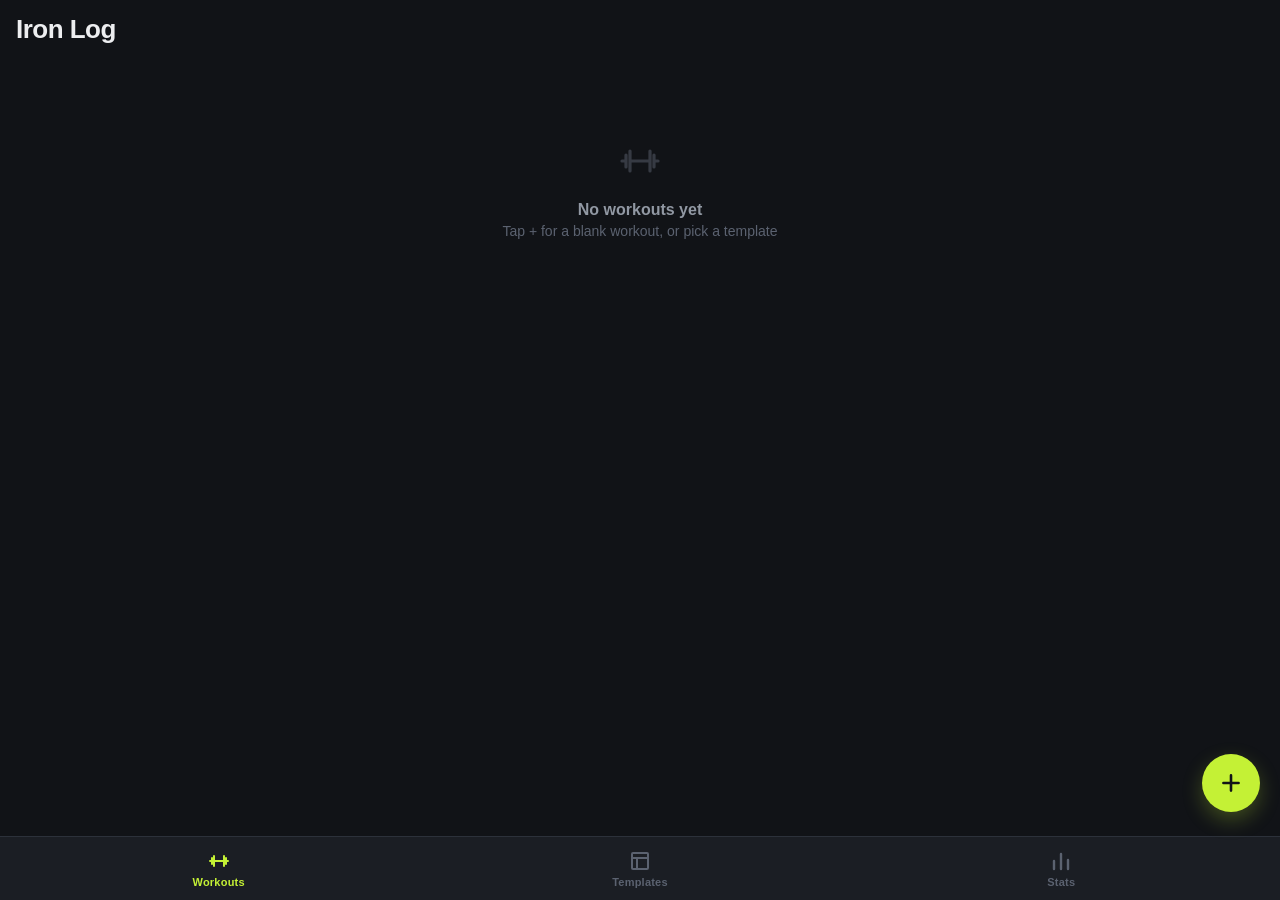
<file: index.html>
<!DOCTYPE html>
<html lang="en">
<head>
<meta charset="UTF-8">
<meta name="viewport" content="width=device-width, initial-scale=1, viewport-fit=cover, maximum-scale=1, user-scalable=no">
<title>Iron Log</title>

<!-- iOS home-screen app behavior -->
<meta name="apple-mobile-web-app-capable" content="yes">
<meta name="apple-mobile-web-app-status-bar-style" content="black-translucent">
<meta name="apple-mobile-web-app-title" content="Iron Log">
<link rel="apple-touch-icon" href="icon-192.png">
<link rel="manifest" href="manifest.json">
<meta name="theme-color" content="#111317">

<link rel="stylesheet" href="styles.css">
</head>
<body>

<div id="app">

  <!-- ===================== WORKOUTS (HOME) ===================== -->
  <section id="view-home" class="view">
    <header class="top-bar">
      <h1 class="brand">Iron Log</h1>
    </header>
    <div id="home-list" class="scroll-area"></div>
    <button id="btn-new-session" class="fab" aria-label="New workout">
      <svg viewBox="0 0 24 24" width="26" height="26"><path d="M12 5v14M5 12h14" stroke="currentColor" stroke-width="2.4" stroke-linecap="round"/></svg>
    </button>
  </section>

  <!-- ===================== TEMPLATE LIBRARY ===================== -->
  <section id="view-templates" class="view hidden">
    <header class="top-bar">
      <button class="icon-btn hidden" id="btn-templates-back" aria-label="Back">
        <svg viewBox="0 0 24 24" width="22" height="22"><path d="M15 5l-7 7 7 7" stroke="currentColor" stroke-width="2.4" stroke-linecap="round" stroke-linejoin="round" fill="none"/></svg>
      </button>
      <h1 class="brand">Templates</h1>
    </header>
    <div id="templates-sub" class="session-meta"></div>
    <div id="templates-list" class="scroll-area"></div>
  </section>

  <!-- ===================== TEMPLATE DETAIL ===================== -->
  <section id="view-detail" class="view hidden">
    <header class="top-bar">
      <button class="icon-btn" id="btn-detail-back" aria-label="Back">
        <svg viewBox="0 0 24 24" width="22" height="22"><path d="M15 5l-7 7 7 7" stroke="currentColor" stroke-width="2.4" stroke-linecap="round" stroke-linejoin="round" fill="none"/></svg>
      </button>
      <h1 class="page-title" id="detail-title"></h1>
    </header>
    <div id="detail-sub" class="session-meta"></div>
    <div id="detail-list" class="scroll-area"></div>
    <button id="btn-detail-primary" class="add-exercise-btn"></button>
  </section>

  <!-- ===================== STATS ===================== -->
  <section id="view-stats" class="view hidden">
    <header class="top-bar">
      <h1 class="brand">Stats</h1>
    </header>
    <div id="stats-content" class="scroll-area"></div>
  </section>

  <!-- ===================== ACTIVE SESSION ===================== -->
  <section id="view-session" class="view hidden">
    <header class="top-bar">
      <button class="icon-btn" id="btn-back-home" aria-label="Back">
        <svg viewBox="0 0 24 24" width="22" height="22"><path d="M15 5l-7 7 7 7" stroke="currentColor" stroke-width="2.4" stroke-linecap="round" stroke-linejoin="round" fill="none"/></svg>
      </button>
      <input id="session-name-input" class="session-name-input" placeholder="Workout name" />
      <button class="icon-btn danger" id="btn-delete-session" aria-label="Delete workout">
        <svg viewBox="0 0 24 24" width="20" height="20"><path d="M4 7h16M9 7V5a2 2 0 012-2h2a2 2 0 012 2v2m-9 0l1 13a2 2 0 002 2h6a2 2 0 002-2l1-13" stroke="currentColor" stroke-width="2" stroke-linecap="round" stroke-linejoin="round" fill="none"/></svg>
      </button>
    </header>

    <div class="session-meta" id="session-date"></div>
    <div id="exercise-list" class="scroll-area"></div>

    <div class="session-actions">
      <button id="btn-open-templates" class="btn-ghost">
        <svg viewBox="0 0 24 24" width="18" height="18"><path d="M5 4h14a1 1 0 011 1v14a1 1 0 01-1 1H5a1 1 0 01-1-1V5a1 1 0 011-1zM4 9h16M9 9v11" stroke="currentColor" stroke-width="2" stroke-linecap="round" stroke-linejoin="round" fill="none"/></svg>
        Templates
      </button>
      <button id="btn-add-exercise" class="add-exercise-btn">
        <svg viewBox="0 0 24 24" width="18" height="18"><path d="M12 5v14M5 12h14" stroke="currentColor" stroke-width="2.4" stroke-linecap="round"/></svg>
        Add exercise
      </button>
    </div>
  </section>

  <!-- ===================== TAB BAR ===================== -->
  <nav id="tabbar" class="tabbar">
    <button class="tab" data-tab="workouts">
      <svg viewBox="0 0 24 24" width="24" height="24"><path d="M3 12h2m14 0h2M7 7v10M17 7v10M5 9v6M19 9v6M7 12h10" stroke="currentColor" stroke-width="2" stroke-linecap="round" stroke-linejoin="round" fill="none"/></svg>
      <span>Workouts</span>
    </button>
    <button class="tab" data-tab="templates">
      <svg viewBox="0 0 24 24" width="24" height="24"><path d="M5 4h14a1 1 0 011 1v14a1 1 0 01-1 1H5a1 1 0 01-1-1V5a1 1 0 011-1zM4 9h16M9 9v11" stroke="currentColor" stroke-width="2" stroke-linecap="round" stroke-linejoin="round" fill="none"/></svg>
      <span>Templates</span>
    </button>
    <button class="tab" data-tab="stats">
      <svg viewBox="0 0 24 24" width="24" height="24"><path d="M5 20V12M12 20V5M19 20v-9" stroke="currentColor" stroke-width="2.4" stroke-linecap="round" fill="none"/></svg>
      <span>Stats</span>
    </button>
  </nav>

</div>

<!-- Add-exercise sheet -->
<div id="sheet-backdrop" class="sheet-backdrop hidden">
  <div class="sheet" id="exercise-sheet">
    <div class="sheet-handle"></div>
    <h3>Exercise name</h3>
    <input id="exercise-name-input" class="sheet-input" list="exercise-suggestions" placeholder="e.g. Bench Press" autocomplete="off" />
    <datalist id="exercise-suggestions"></datalist>
    <h3>Muscle group</h3>
    <div id="group-chips" class="chips"></div>
    <div class="sheet-actions">
      <button class="btn-secondary" id="btn-cancel-exercise">Cancel</button>
      <button class="btn-primary" id="btn-save-exercise">Add</button>
    </div>
  </div>
</div>

<div id="toast" class="toast"></div>

<script src="catalog.js"></script>
<script src="stats.js"></script>
<script src="app.js"></script>
</body>
</html>
</file>
<file: styles.css>
:root{
  --bg:        #111317;
  --surface:   #1B1E24;
  --surface-2: #23272F;
  --border:    #2C313A;
  --text:      #EDEEF0;
  --text-dim:  #9198A3;
  --text-faint:#5B6270;
  --accent:    #C4F135;
  --accent-dim:#8FAE28;
  --danger:    #FF5D5D;
  --radius-lg: 18px;
  --radius-md: 12px;
  --radius-sm: 8px;
  --safe-top: env(safe-area-inset-top);
  --safe-bottom: env(safe-area-inset-bottom);
}

*{ box-sizing:border-box; -webkit-tap-highlight-color: transparent; }

html,body{
  height:100%;
  margin:0;
  background:var(--bg);
  color:var(--text);
  font-family:-apple-system, BlinkMacSystemFont, "SF Pro Text", "Helvetica Neue", Arial, sans-serif;
  overscroll-behavior:none;
  -webkit-font-smoothing:antialiased;
}

#app{
  height:100dvh;
  display:flex;
  flex-direction:column;
  overflow:hidden;
}

.view{
  flex:1;
  display:flex;
  flex-direction:column;
  min-height:0;
}
.hidden{ display:none !important; }

/* ---------- Top bar ---------- */
.top-bar{
  display:flex;
  align-items:center;
  gap:8px;
  padding: calc(var(--safe-top) + 14px) 16px 12px 16px;
  background:var(--bg);
  flex-shrink:0;
}
.brand{
  font-size:26px;
  font-weight:800;
  letter-spacing:-0.02em;
  margin:0;
}

.icon-btn{
  background:var(--surface);
  border:none;
  color:var(--text);
  width:38px;
  height:38px;
  border-radius:var(--radius-sm);
  display:flex;
  align-items:center;
  justify-content:center;
  flex-shrink:0;
}
.icon-btn.danger{ color:var(--danger); }
.icon-btn:active{ background:var(--surface-2); }

.session-name-input{
  flex:1;
  background:transparent;
  border:none;
  color:var(--text);
  font-size:19px;
  font-weight:700;
  letter-spacing:-0.01em;
  padding:8px 4px;
  min-width:0;
}
.session-name-input:focus{ outline:none; }
.session-name-input::placeholder{ color:var(--text-faint); }

.session-meta{
  padding:0 16px 12px 16px;
  color:var(--text-dim);
  font-size:13px;
  font-weight:600;
  text-transform:uppercase;
  letter-spacing:0.04em;
  flex-shrink:0;
}

/* ---------- Scroll areas ---------- */
.scroll-area{
  flex:1;
  overflow-y:auto;
  -webkit-overflow-scrolling:touch;
  padding: 0 16px calc(var(--safe-bottom) + 96px) 16px;
}

/* ---------- Home list / session cards ---------- */
.empty-state{
  display:flex;
  flex-direction:column;
  align-items:center;
  justify-content:center;
  text-align:center;
  padding:80px 20px;
  color:var(--text-faint);
}
.empty-state svg{ margin-bottom:16px; opacity:0.5; }
.empty-state .empty-title{ color:var(--text-dim); font-weight:700; font-size:16px; margin-bottom:4px; }
.empty-state .empty-sub{ font-size:14px; }

.session-card{
  background:var(--surface);
  border:1px solid var(--border);
  border-radius:var(--radius-lg);
  padding:16px;
  margin-bottom:12px;
  display:flex;
  flex-direction:column;
  gap:10px;
}
.session-card:active{ background:var(--surface-2); }

.session-card-top{
  display:flex;
  justify-content:space-between;
  align-items:flex-start;
  gap:10px;
}
.session-card-name{
  font-size:17px;
  font-weight:700;
  letter-spacing:-0.01em;
}
.session-card-date{
  font-size:12px;
  color:var(--text-faint);
  font-weight:600;
  text-transform:uppercase;
  letter-spacing:0.04em;
  white-space:nowrap;
  padding-top:2px;
}
.session-card-stats{
  display:flex;
  gap:16px;
}
.stat{
  display:flex;
  flex-direction:column;
}
.stat-value{
  font-size:18px;
  font-weight:800;
  font-variant-numeric:tabular-nums;
  color:var(--accent);
}
.stat-label{
  font-size:11px;
  color:var(--text-faint);
  font-weight:600;
  text-transform:uppercase;
  letter-spacing:0.04em;
}

/* ---------- Exercise cards ---------- */
.exercise-card{
  background:var(--surface);
  border:1px solid var(--border);
  border-radius:var(--radius-lg);
  margin-bottom:14px;
  overflow:hidden;
}
.exercise-header{
  display:flex;
  align-items:center;
  justify-content:space-between;
  padding:14px 14px 10px 14px;
}
.exercise-title{
  font-size:16px;
  font-weight:700;
  letter-spacing:-0.01em;
}
.exercise-remove{
  background:none;
  border:none;
  color:var(--text-faint);
  width:30px;
  height:30px;
  display:flex;
  align-items:center;
  justify-content:center;
}
.exercise-remove:active{ color:var(--danger); }

.sets-table{
  padding:0 14px 12px 14px;
}
.set-row{
  display:grid;
  grid-template-columns: 28px 1fr 1fr 34px;
  gap:8px;
  align-items:center;
  padding:6px 0;
}
.set-row-header{
  display:grid;
  grid-template-columns: 28px 1fr 1fr 34px;
  gap:8px;
  padding:0 0 6px 0;
  color:var(--text-faint);
  font-size:11px;
  font-weight:700;
  text-transform:uppercase;
  letter-spacing:0.04em;
}
.set-index{
  color:var(--text-dim);
  font-weight:700;
  font-size:13px;
  text-align:center;
  font-variant-numeric:tabular-nums;
}
.set-input{
  background:var(--surface-2);
  border:1px solid var(--border);
  border-radius:var(--radius-sm);
  color:var(--text);
  font-size:16px;
  font-weight:700;
  font-variant-numeric:tabular-nums;
  padding:9px 8px;
  text-align:center;
  width:100%;
  min-width:0;
}
.set-input:focus{ outline:none; border-color:var(--accent); }
.set-input::placeholder{ color:var(--text-faint); font-weight:500; }

.set-remove{
  background:none;
  border:none;
  color:var(--text-faint);
  width:30px;
  height:30px;
  display:flex;
  align-items:center;
  justify-content:center;
}
.set-remove:active{ color:var(--danger); }

.add-set-btn{
  margin:2px 14px 14px 14px;
  background:var(--surface-2);
  border:1px dashed var(--border);
  color:var(--accent);
  border-radius:var(--radius-md);
  font-size:14px;
  font-weight:700;
  padding:10px;
  width:calc(100% - 28px);
  display:flex;
  align-items:center;
  justify-content:center;
  gap:6px;
}
.add-set-btn:active{ background:var(--surface); }

/* ---------- Add exercise button ---------- */
.add-exercise-btn{
  margin: 0 16px calc(var(--safe-bottom) + 16px) 16px;
  background:var(--accent);
  color:#111317;
  border:none;
  border-radius:var(--radius-md);
  font-size:16px;
  font-weight:800;
  padding:15px;
  display:flex;
  align-items:center;
  justify-content:center;
  gap:8px;
  flex-shrink:0;
}
.add-exercise-btn:active{ background:var(--accent-dim); }

/* ---------- FAB ---------- */
.fab{
  position:absolute;
  right:20px;
  bottom:24px;
  width:58px;
  height:58px;
  border-radius:50%;
  background:var(--accent);
  color:#111317;
  border:none;
  display:flex;
  align-items:center;
  justify-content:center;
  box-shadow: 0 8px 20px rgba(196,241,53,0.25);
}
.fab:active{ background:var(--accent-dim); }

/* ---------- Bottom sheet ---------- */
.sheet-backdrop{
  position:fixed;
  inset:0;
  background:rgba(0,0,0,0.5);
  display:flex;
  align-items:flex-end;
  z-index:50;
}
.sheet{
  width:100%;
  background:var(--surface);
  border-radius:20px 20px 0 0;
  padding: 12px 20px calc(var(--safe-bottom) + 20px) 20px;
  animation: sheet-up 0.18s ease-out;
}
@keyframes sheet-up{
  from{ transform:translateY(100%); }
  to{ transform:translateY(0); }
}
.sheet-handle{
  width:36px;
  height:4px;
  background:var(--border);
  border-radius:2px;
  margin: 4px auto 16px auto;
}
.sheet h3{
  margin:0 0 12px 0;
  font-size:15px;
  color:var(--text-dim);
  font-weight:700;
  text-transform:uppercase;
  letter-spacing:0.04em;
}
.sheet-input{
  width:100%;
  background:var(--surface-2);
  border:1px solid var(--border);
  border-radius:var(--radius-md);
  color:var(--text);
  font-size:17px;
  font-weight:600;
  padding:14px;
  margin-bottom:16px;
}
.sheet-input:focus{ outline:none; border-color:var(--accent); }

.sheet-actions{
  display:flex;
  gap:10px;
}
.btn-primary, .btn-secondary{
  flex:1;
  border:none;
  border-radius:var(--radius-md);
  font-size:16px;
  font-weight:700;
  padding:14px;
}
.btn-primary{ background:var(--accent); color:#111317; }
.btn-primary:active{ background:var(--accent-dim); }
.btn-secondary{ background:var(--surface-2); color:var(--text); }
.btn-secondary:active{ background:var(--border); }

/* =====================================================
   v2: tab bar, templates, stats
   ===================================================== */
#view-home{ position:relative; }

.page-title{
  font-size:22px;
  font-weight:800;
  letter-spacing:-0.02em;
  margin:0;
  flex:1;
  min-width:0;
}

/* ---------- Tab bar ---------- */
.tabbar{
  display:flex;
  flex-shrink:0;
  background:var(--surface);
  border-top:1px solid var(--border);
  padding:6px 8px calc(var(--safe-bottom) + 6px) 8px;
}
.tab{
  flex:1;
  background:none;
  border:none;
  color:var(--text-faint);
  display:flex;
  flex-direction:column;
  align-items:center;
  gap:3px;
  padding:6px 0;
  font-size:11px;
  font-weight:700;
  letter-spacing:0.02em;
}
.tab.active{ color:var(--accent); }

/* ---------- Session bottom actions ---------- */
.session-actions{
  display:flex;
  gap:10px;
  margin:0 16px calc(var(--safe-bottom) + 16px) 16px;
  flex-shrink:0;
}
.session-actions .add-exercise-btn{ margin:0; flex:1.4; }
.btn-ghost{
  flex:1;
  background:var(--surface);
  border:1px solid var(--border);
  color:var(--text);
  border-radius:var(--radius-md);
  font-size:16px;
  font-weight:700;
  padding:15px;
  display:flex;
  align-items:center;
  justify-content:center;
  gap:8px;
}
.btn-ghost:active{ background:var(--surface-2); }

/* ---------- Muscle group tag / select ---------- */
.tag{
  display:inline-block;
  font-size:11px;
  font-weight:700;
  color:var(--text-dim);
  background:var(--surface-2);
  border-radius:6px;
  padding:2px 7px;
  text-transform:uppercase;
  letter-spacing:0.04em;
  vertical-align:middle;
}
.exercise-head-main{ display:flex; flex-direction:column; align-items:flex-start; gap:6px; min-width:0; }
.group-select{
  -webkit-appearance:none;
  appearance:none;
  font-family:inherit;
  font-size:11px;
  font-weight:700;
  color:var(--text-dim);
  background:var(--surface-2);
  border:none;
  border-radius:6px;
  padding:3px 8px;
  text-transform:uppercase;
  letter-spacing:0.04em;
}
.group-select:focus{ outline:none; }

/* ---------- Template cards ---------- */
.template-card{
  background:var(--surface);
  border:1px solid var(--border);
  border-radius:var(--radius-lg);
  padding:16px;
  margin-bottom:12px;
}
.template-card:active{ background:var(--surface-2); }
.template-card-top{ display:flex; justify-content:space-between; align-items:baseline; gap:10px; }
.template-card-name{ font-size:18px; font-weight:800; letter-spacing:-0.01em; }
.template-card-count{ font-size:12px; font-weight:700; color:var(--accent); text-transform:uppercase; letter-spacing:0.04em; white-space:nowrap; }
.template-card-preview{ margin-top:8px; font-size:13px; color:var(--text-dim); line-height:1.4; }

/* ---------- Template detail rows ---------- */
.tpl-row{
  display:flex;
  align-items:center;
  gap:12px;
  background:var(--surface);
  border:1px solid var(--border);
  border-radius:var(--radius-md);
  padding:12px 12px 12px 14px;
  margin-bottom:8px;
}
.tpl-num{
  width:30px;
  font-size:15px;
  font-weight:800;
  color:var(--accent);
  font-variant-numeric:tabular-nums;
}
.tpl-info{ flex:1; min-width:0; display:flex; flex-direction:column; align-items:flex-start; gap:5px; }
.tpl-name{ font-size:15px; font-weight:700; }
.tpl-add, .tpl-added{
  width:38px;
  height:38px;
  border-radius:var(--radius-sm);
  display:flex;
  align-items:center;
  justify-content:center;
  flex-shrink:0;
  border:none;
}
.tpl-add{ background:var(--accent); color:#111317; }
.tpl-add:active{ background:var(--accent-dim); }
.tpl-added{ background:var(--surface-2); color:var(--accent); }

/* ---------- Toast ---------- */
.toast{
  position:fixed;
  left:50%;
  bottom:calc(var(--safe-bottom) + 100px);
  transform:translate(-50%, 12px);
  background:var(--text);
  color:#111317;
  font-size:14px;
  font-weight:700;
  padding:10px 16px;
  border-radius:999px;
  opacity:0;
  pointer-events:none;
  transition:opacity 0.18s, transform 0.18s;
  z-index:60;
  max-width:88%;
  text-align:center;
}
.toast.visible{ opacity:1; transform:translate(-50%, 0); }

/* ---------- Sheet: group chips ---------- */
.sheet h3 + .chips{ margin-top:-2px; }
.chips{ display:flex; flex-wrap:wrap; gap:8px; margin-bottom:18px; }
.chip{
  background:var(--surface-2);
  border:1px solid var(--border);
  color:var(--text-dim);
  border-radius:999px;
  font-size:14px;
  font-weight:700;
  padding:8px 14px;
}
.chip.active{ background:var(--accent); border-color:var(--accent); color:#111317; }

/* ---------- Stats ---------- */
.tiles{ display:grid; grid-template-columns:repeat(3,1fr); gap:10px; margin-bottom:8px; }
.tile{
  background:var(--surface);
  border:1px solid var(--border);
  border-radius:var(--radius-md);
  padding:12px;
  display:flex;
  flex-direction:column;
}
.section-title{
  font-size:20px;
  font-weight:800;
  letter-spacing:-0.01em;
  margin:22px 0 2px 0;
}
.section-sub{ font-size:13px; color:var(--text-faint); margin-bottom:12px; line-height:1.4; }
.hint{ font-size:13px; color:var(--text-dim); background:var(--surface); border:1px dashed var(--border); border-radius:var(--radius-md); padding:12px; margin-bottom:10px; line-height:1.4; }

.pr-grid{ display:grid; grid-template-columns:1fr 1fr; gap:10px; }
.pr-card{
  background:var(--surface);
  border:1px solid var(--border);
  border-radius:var(--radius-lg);
  padding:14px;
  display:flex;
  flex-direction:column;
  gap:2px;
  min-width:0;
}
.pr-group{ font-size:11px; font-weight:700; color:var(--text-faint); text-transform:uppercase; letter-spacing:0.05em; }
.pr-weight{ font-size:30px; font-weight:800; letter-spacing:-0.02em; color:var(--accent); font-variant-numeric:tabular-nums; }
.pr-weight span{ font-size:14px; font-weight:700; margin-left:3px; color:var(--text-dim); }
.pr-exercise{ font-size:13px; font-weight:700; line-height:1.3; }
.pr-meta{ font-size:12px; color:var(--text-faint); font-variant-numeric:tabular-nums; }

.seg{ display:inline-flex; background:var(--surface); border:1px solid var(--border); border-radius:var(--radius-md); padding:3px; margin:10px 0 10px 0; }
.seg-btn{ background:none; border:none; color:var(--text-dim); font-size:14px; font-weight:700; padding:7px 16px; border-radius:9px; }
.seg-btn.active{ background:var(--surface-2); color:var(--text); }

.prog-item{
  background:var(--surface);
  border:1px solid var(--border);
  border-radius:var(--radius-md);
  margin-bottom:8px;
  overflow:hidden;
}
.prog-row{ display:flex; align-items:center; gap:10px; padding:12px 14px; }
.prog-row:active{ background:var(--surface-2); }
.prog-main{ flex:1; min-width:0; }
.prog-name{ font-size:15px; font-weight:700; line-height:1.4; }
.prog-name .tag{ margin-left:4px; }
.prog-sub{ font-size:12px; color:var(--text-dim); margin-top:3px; font-variant-numeric:tabular-nums; }
.delta{ font-size:14px; font-weight:800; padding:6px 10px; border-radius:8px; white-space:nowrap; font-variant-numeric:tabular-nums; }
.delta.up{ background:rgba(196,241,53,0.14); color:var(--accent); }
.delta.down{ background:rgba(255,93,93,0.14); color:var(--danger); }
.delta.flat{ background:var(--surface-2); color:var(--text-dim); }
.prog-detail{ border-top:1px solid var(--border); padding:8px 14px 10px 14px; }
.prog-period{ display:flex; justify-content:space-between; font-size:13px; padding:4px 0; color:var(--text-dim); font-variant-numeric:tabular-nums; }
.prog-period span:last-child{ color:var(--text); font-weight:600; }
.prog-period .up{ color:var(--accent); margin-left:6px; }
.prog-period .down{ color:var(--danger); margin-left:6px; }
.prog-period .flat{ color:var(--text-faint); margin-left:6px; }
</file>
